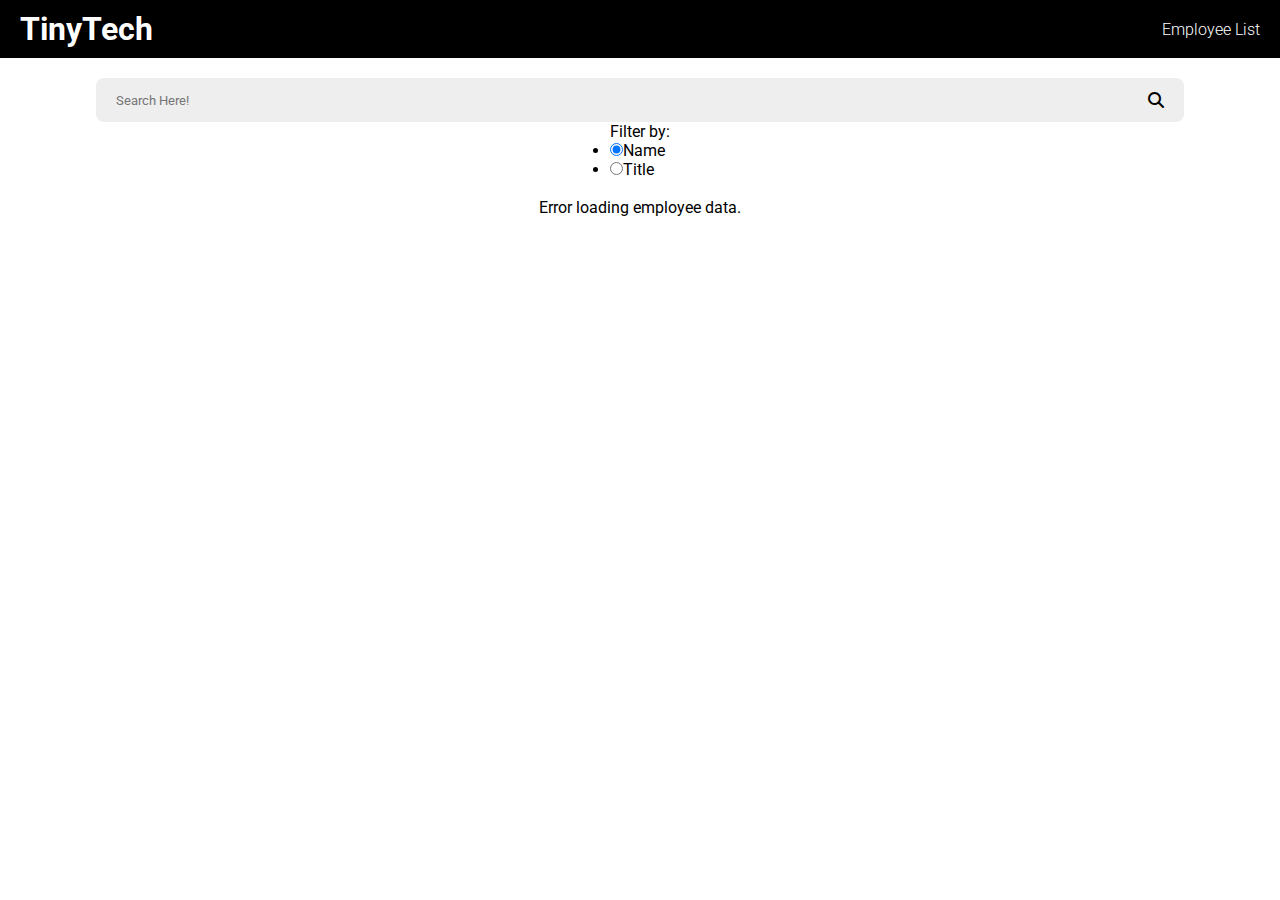
<file: index.html>
<!DOCTYPE html>
<html lang="en">
<head>
  <meta charset="UTF-8" />
  <meta name="viewport" content="width=device-width, initial-scale=1.0" />
  <title>TinyTech</title>
  <link rel="stylesheet" href="style.css" />
  <link rel="stylesheet" href="listStyle.css" />
  <link rel="stylesheet" href="https://cdnjs.cloudflare.com/ajax/libs/font-awesome/6.5.0/css/all.min.css" /> <!--For icons-->
</head>
<body>
  <nav>
    <h1>TinyTech</h1>
    <div>
      <a href="#">Employee List</a>
    </div>
  </nav>
  <div class="container-w90">
    <div class="search-box">
      <input type="text" id="employee-search-field" placeholder="Search Here!" />
      <span class="fas fa-search"></span>
    </div>
    <div id="filter-types">
      <p>Filter by:</p>
      <ul>
        <li><label><input type="radio" name="filter-type" value="name" checked />Name</label></li>
        <li><label><input type="radio" name="filter-type" value="title" />Title</label></li>
      </ul>
    </div>
    <br>
    <div id="employee-list" class="container-w90"></div> <!--Auto generated employee list-->
  </div>
  <script src="app.js"></script>
</body>
</html>
</file>
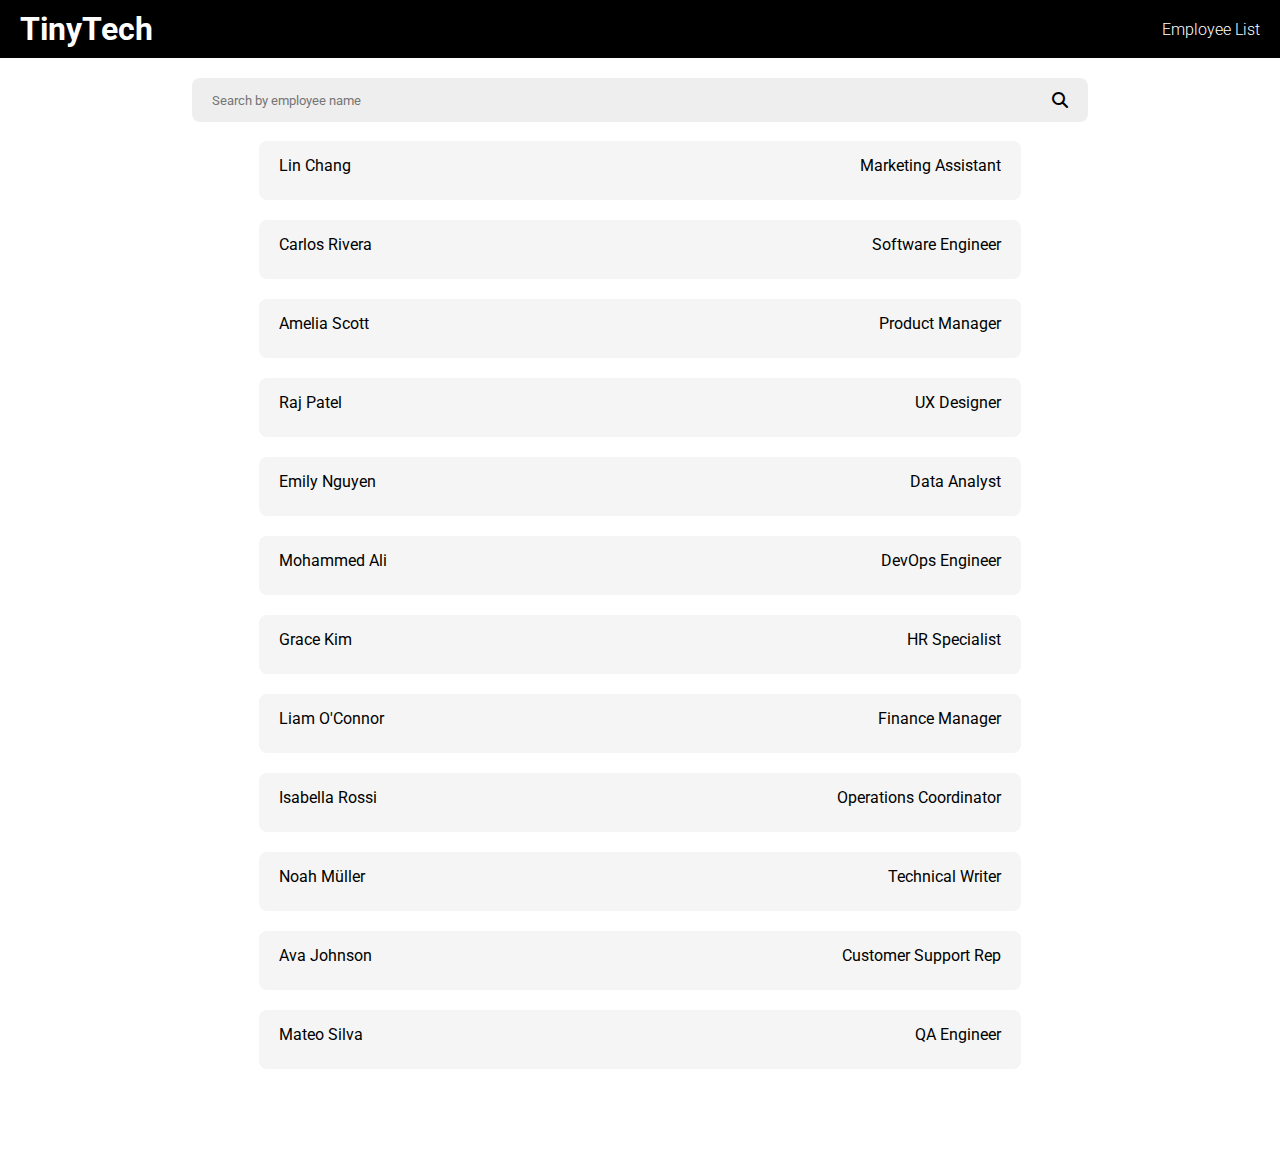
<file: employee_list.html>
<!DOCTYPE html>
<html lang="en">
<head>
  <meta charset="UTF-8" />
  <meta name="viewport" content="width=device-width, initial-scale=1.0" />
  <title>TinyTech</title>
  <link rel="stylesheet" href="index.css" />
  <link rel="stylesheet" href="https://cdnjs.cloudflare.com/ajax/libs/font-awesome/6.5.0/css/all.min.css" /> <!--For icons-->
</head>
<body>
  <nav>
    <h1>TinyTech</h1>
    <div>
      <a href="employee_list.html">Employee List</a>
    </div>
  </nav>
  <div class="body-container">
    <div class="search-box">
      <input type="text" id="employee-search-field" placeholder="Search by employee name" />
      <span class="fas fa-search"></span>
    </div>
    <br>
    <div id="employee-list"></div> <!--Auto generated employee list-->
  </div>
  <script src="index.js"></script>
</body>
</html>
</file>
<file: style.css>
@import url('https://fonts.googleapis.com/css2?family=Press+Start+2P&family=Roboto:ital,wght@0,100..900;1,100..900&display=swap');

*{
    padding: 0;
    margin: 0;
    box-sizing: border-box;
    font-family: 'Roboto', sans-serif;
    text-decoration: none;
}

body{
    width: 100%;
    display: flex;
    flex-direction: column;
    align-items: center;
    margin-bottom: 100px;
}

.container-w90{
    width: 85%;
    display: flex;
    flex-direction: column;
    align-items: center;
}

nav{
    width: 100%;
    margin-bottom: 20px;
    display: flex;
    justify-content: space-between;
    align-items: center;
    padding: 10px 20px;
    background: black;
    color: white
}
nav a{
    color: white;
    font-weight: 300;
}

.search-box{
    display: flex;
    width: 100%;
    padding: 14px 20px;
    border-radius: 8px;
    background-color: #eeeeee;
}
.search-box input{
    border: none;
    background-color: transparent;
    flex: 1
}
.search-box input:focus{
    outline: none;
}

#employee-list .exp-list:nth-child(odd) .exp-list-header {
    background-color: rgb(220, 220, 220); /* darker gray */
}
#employee-list .exp-list:nth-child(even) .exp-list-header {
    background-color: rgb(236, 236, 236);
}
</file>
<file: listStyle.css>
.exp-list{
    display: flex;
    flex-direction: column;
    width: 100%;
}

.list-tile{
    display: flex;
    justify-content: space-between;
    padding: 15px 20px;
    gap: 20px;

}
.list-tile span{
    text-align: end;
}
.exp-list-header{
    background-color: rgb(236, 236, 236);
    cursor: pointer;
}
.exp-list-details{
    overflow: hidden;
    max-height: 0;
    opacity: 0;
    transition: max-height 0.3s ease, opacity 0.3s ease;
}
.exp-list-details.show {
  max-height: 1000px;
  opacity: 1;
}
</file>
<file: index.css>
@import url('https://fonts.googleapis.com/css2?family=Press+Start+2P&family=Roboto:ital,wght@0,100..900;1,100..900&display=swap');

*{
    padding: 0;
    margin: 0;
    box-sizing: border-box;
    font-family: 'Roboto', sans-serif;
    text-decoration: none;
}

body{
    width: 100%;
    display: flex;
    flex-direction: column;
    align-items: center;
    margin-bottom: 100px;
}

.body-container{
    width: 70%;
    display: flex;
    flex-direction: column;
    align-items: center;
}

nav{
    width: 100%;
    margin-bottom: 20px;
    display: flex;
    justify-content: space-between;
    align-items: center;
    padding: 10px 20px;
    background: black;
    color: white
}
nav a{
    color: white;
    font-weight: 300;
}

.search-box{
    display: flex;
    width: 100%;
    padding: 14px 20px;
    border-radius: 8px;
    background-color: #eeeeee;
}
.search-box input{
    border: none;
    background-color: transparent;
    flex: 1
}
.search-box input:focus{
    outline: none;
}

.list-tile{
    display: flex;
    justify-content: space-between;
    padding: 15px 20px;
    border-radius: 8px;
    gap: 10px;
}
#employee-list{
    width: 85%;
    display: flex;
    flex-direction: column;
    gap: 20px;
}
.employee-item{
    display: flex;
    flex-direction: column;
    gap: 10px;
    border-radius: 8px;
    background-color: #f5f5f5;
    cursor: pointer;
}
.employee-item-details {
  overflow: hidden;
  max-height: 0;
  opacity: 0;
  transition: max-height 0.3s ease, opacity 0.3s ease;
}
.employee-item-details.show {
  max-height: 1000px;
  opacity: 1;
}

.employee-item:hover .list-tile-emp-summary{
    background-color: #686868;
    color: white;
}
.employee-item span{
    text-align: end;
}
.list-tile-active{
    background-color: #686868 !important;
    color: white;
}
</file>
